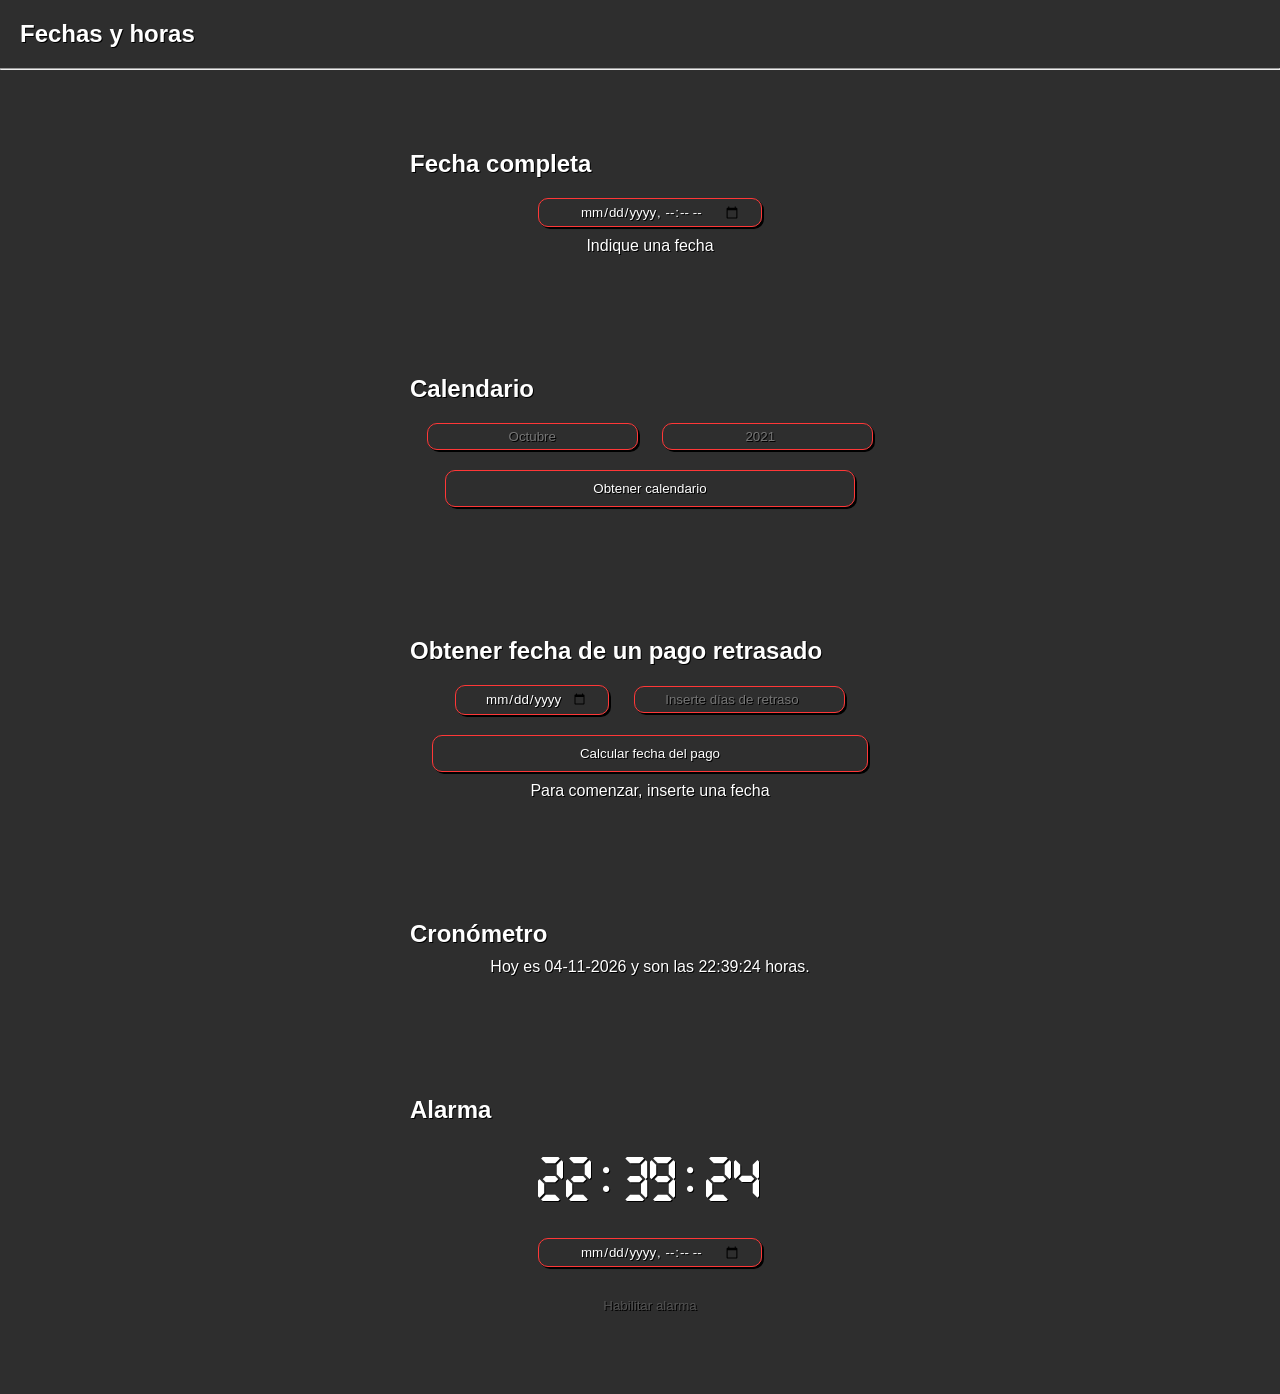
<file: Ejercicios Fechas/index.html>
<!DOCTYPE html>
<html lang="es">
<head>
    <meta charset="UTF-8">
    <meta http-equiv="X-UA-Compatible" content="IE=edge">
    <meta name="viewport" content="width=device-width, initial-scale=1.0">
    <title>Ejercicios fechas</title>
    <link rel="stylesheet" href="CSS/styles.css">
</head>
<body>
    <h1>Fechas y horas</h1>
    <hr>
    <div id="container">
        <div id="box-1">
            <h1>Fecha completa</h1>
            <input id="campoDataTime" type="datetime-local">
            <p id="fechaResultado">Indique una fecha</p>
        </div>
        <div id="box-2">
            <h1>Calendario</h1>
            <div class="inputs">
                <input id="month" type="text" placeholder="Octubre">
                <input id="year" type="number" placeholder="2021">
            </div>
            <input id="botonCalendario" type="button" value="Obtener calendario">
        </div>
        <div id="box-3">
            <h1>Obtener fecha de un pago retrasado</h1>
            <div class="inputs">
                <input id="fecha" type="date">
                <input id="diasDeRetraso" type="number" placeholder="Inserte días de retraso">
            </div>
            <input id="pagoRetrasado" type="button" value="Calcular fecha del pago">
            <p id="pagoRetrasadoResultado">Para comenzar, inserte una fecha</p>
        </div>
        <div id="box-4">
            <h1>Cronómetro</h1>
            <p id="cronometro">Cargando...</p>
        </div>
        <div id="box-5">
            <h1>Alarma</h1>
            <p id="horaActual">Cargando...</p>
            <input id="horaAlarma" type="datetime-local">
            <input id="alarmaSwitch" type="button" value="Habilitar alarma" disabled>
        </div>
    </div>
    <script src="JS/app.js"></script>
</body>
</html>
</file>
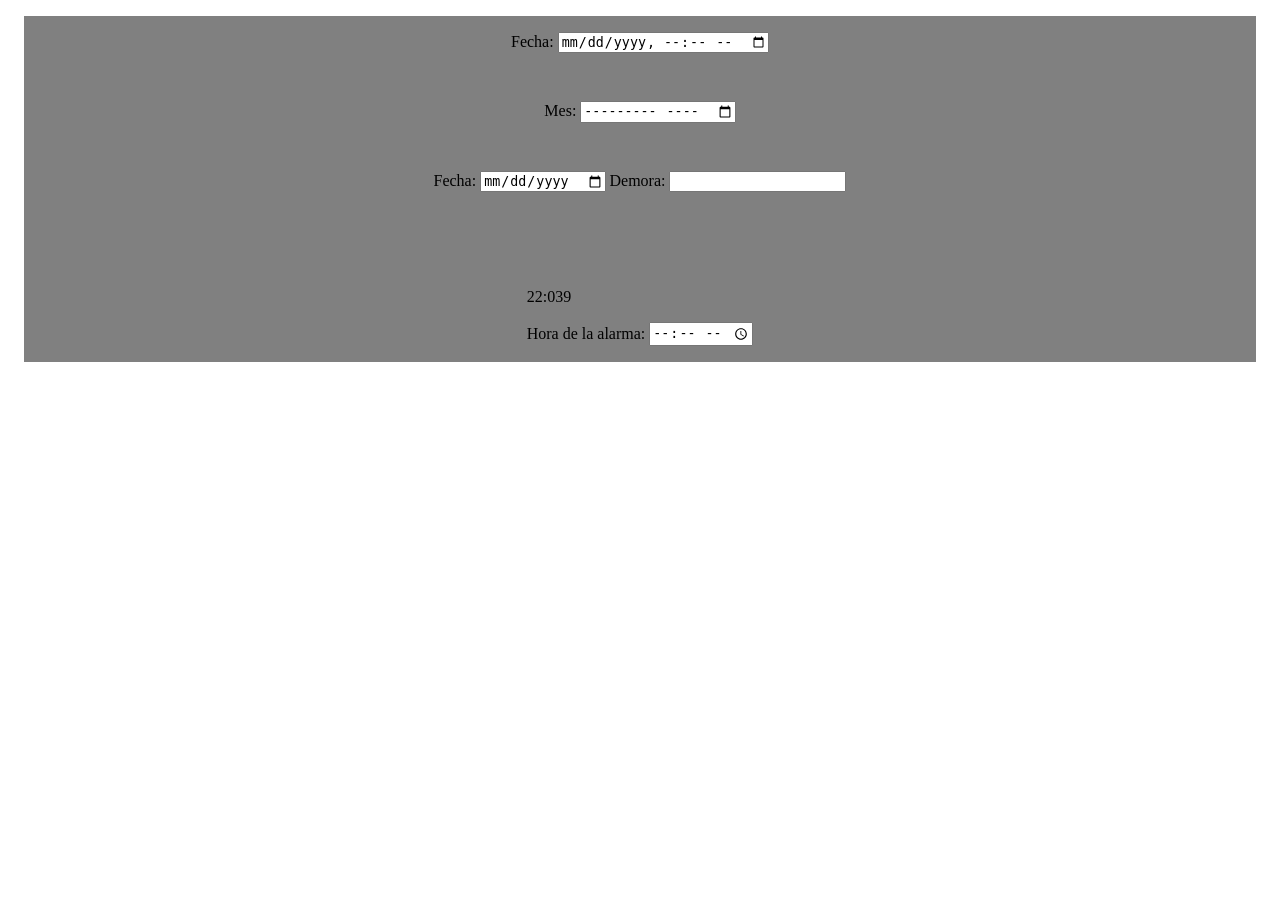
<file: fechas/index.html>
<!DOCTYPE html>
<html lang="en">

<head>
    <meta charset="UTF-8">
    <meta http-equiv="X-UA-Compatible" content="IE=edge">
    <meta name="viewport" content="width=device-width, initial-scale=1.0">
    <link rel="stylesheet" href="style.css">
    <title>Fechas y timers</title>
</head>

<body>
    <div id="container">
        <div id="ejercicio1">
            <label for="fecha1">Fecha: </label>
            <input type="datetime-local" name="fecha1" id="fecha1">
            <br>
            <p id="muestraFecha1"></p>
        </div>
        <div id="ejercicio2">
            <label for="mes2">Mes: </label>
            <input type="month" name="mes2" id="mes2">
            <div id="calendario">

            </div>
        </div>
        <div id="ejercicio3">
            <label for="fecha3">Fecha: </label>
            <input type="date" name="fecha3" id="fecha3">
            <label for="demora">Demora: </label>
            <input type="number" name="demora" id="demora">
            <p id="fechaPago"></p>
        </div>
        <div id="ejercicio4">

        </div>
        <div id="ejercicio5">
            <p id="hora"></p>
            <label for="time">Hora de la alarma: </label>
            <input type="time" name="" id="">
        </div>
    </div>
    <script src="fechas.js"></script>
</body>

</html>
</file>
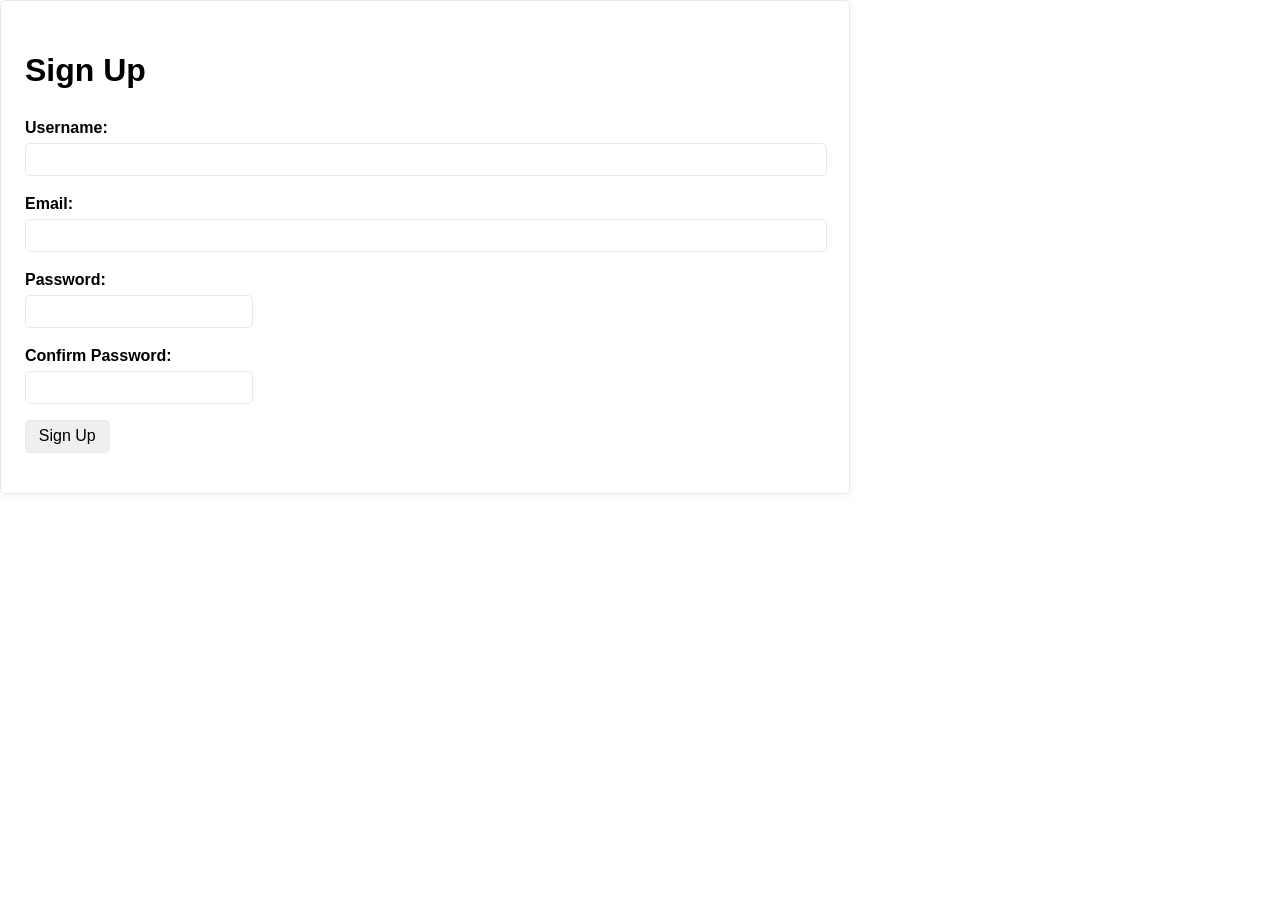
<file: formulario2/index.html>
<!DOCTYPE html>
<html lang="en">
<head>
    <meta charset="UTF-8">
    <meta http-equiv="X-UA-Compatible" content="IE=edge">
    <meta name="viewport" content="width=device-width, initial-scale=1.0">
    <title>Form validation example</title>
    <link rel="stylesheet" href="css/mvp.css">
    <link rel="stylesheet" href="css/style.css">
</head>
<body>
    <div class="container">
        <form id="signup" class="form">
            <h1>Sign Up</h1>
            <div class="form-field">
                <label for="username">Username:</label>
                <input type="text" name="username" id="username" autocomplete="off">
                <small></small>
            </div>

            <div class="form-field">
                <label for="email">Email:</label>
                <input type="text" name="email" id="email" autocomplete="off">
                <small></small>
            </div>

            <div class="form-field">
                <label for="password">Password:</label>
                <input type="password" name="password" id="password" autocomplete="off">
                <small></small>
            </div>


            <div class="form-field">
                <label for="confirm-password">Confirm Password:</label>
                <input type="password" name="confirm-password" id="confirm-password" autocomplete="off">
                <small></small>
            </div>

            <div class="form-field">
                <input type="submit" value="Sign Up">
            </div>
        </form>
    </div>

    <script src="js/app.js"></script>
</body>
</html>
</file>
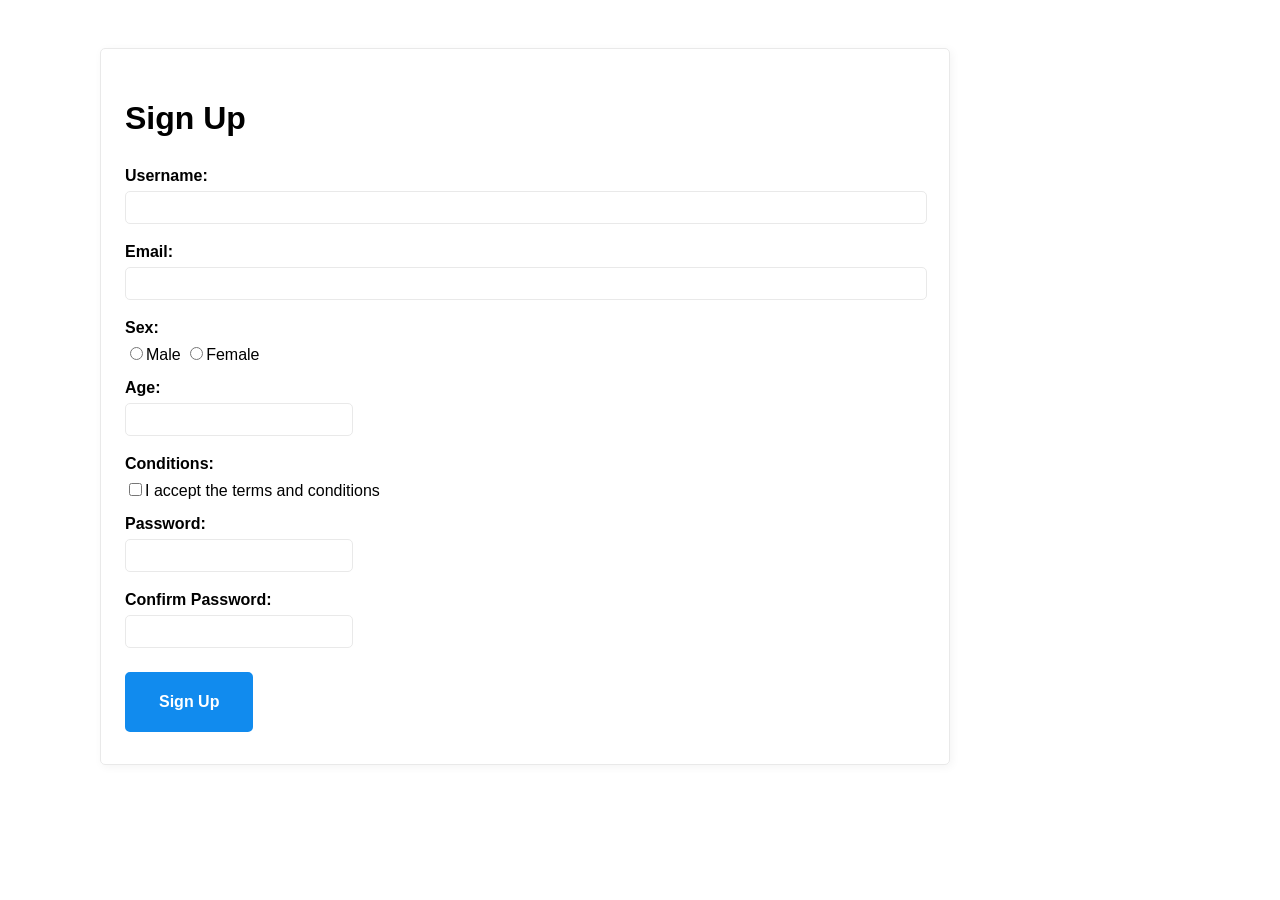
<file: formularioJS/index.html>
<!DOCTYPE html>
<html lang="en">
<head>
    <meta charset="UTF-8">
    <meta http-equiv="X-UA-Compatible" content="IE=edge">
    <meta name="viewport" content="width=device-width, initial-scale=1.0">
    <title>Form validation example</title>
    <link rel="stylesheet" href="css/mvp.css">
    <link rel="stylesheet" href="css/style.css">
</head>
<body>
    <main>
        <form id="signup" class="form">
            <h1>Sign Up</h1>
            <div class="form-field">
                <label for="username">Username:</label>
                <input type="text" name="username" id="username" autocomplete="off">
                <small></small>
            </div>

            <div class="form-field">
                <label for="email">Email:</label>
                <input type="text" name="email" id="email" autocomplete="off">
                <small></small>
            </div>

            <div class="form-field">
                <label for="sex">Sex:</label>
                <input type="radio" name="sex" id="sex">Male</input>
                <input type="radio" name="sex" id="sex">Female</input>
                <small></small>
            </div>

            <div class="form-field">
                <label for="age">Age:</label>
                <input type="number" name="age" id="age">
                <small></small>
            </div>

            <div class="form-field">
                <label for="conditions">Conditions:</label>
                <input type="checkbox" name="conditions" id="conditions" value="accept">I accept the terms and
                conditions</input>
                <small></small>
            </div>
            

            <div class="form-field">
                <label for="password">Password:</label>
                <input type="password" name="password" id="password" autocomplete="off">
                <small></small>
            </div>


            <div class="form-field">
                <label for="confirm-password">Confirm Password:</label>
                <input type="password" name="confirm-password" id="confirm-password" autocomplete="off">
                <small></small>
            </div>

            <div class="form-field">
                <button type="submit" value="Sign Up">Sign Up</button>
            </div>
        </form>
    </main>

    <script src="js/app.js"></script>
</body>
</html>
</file>
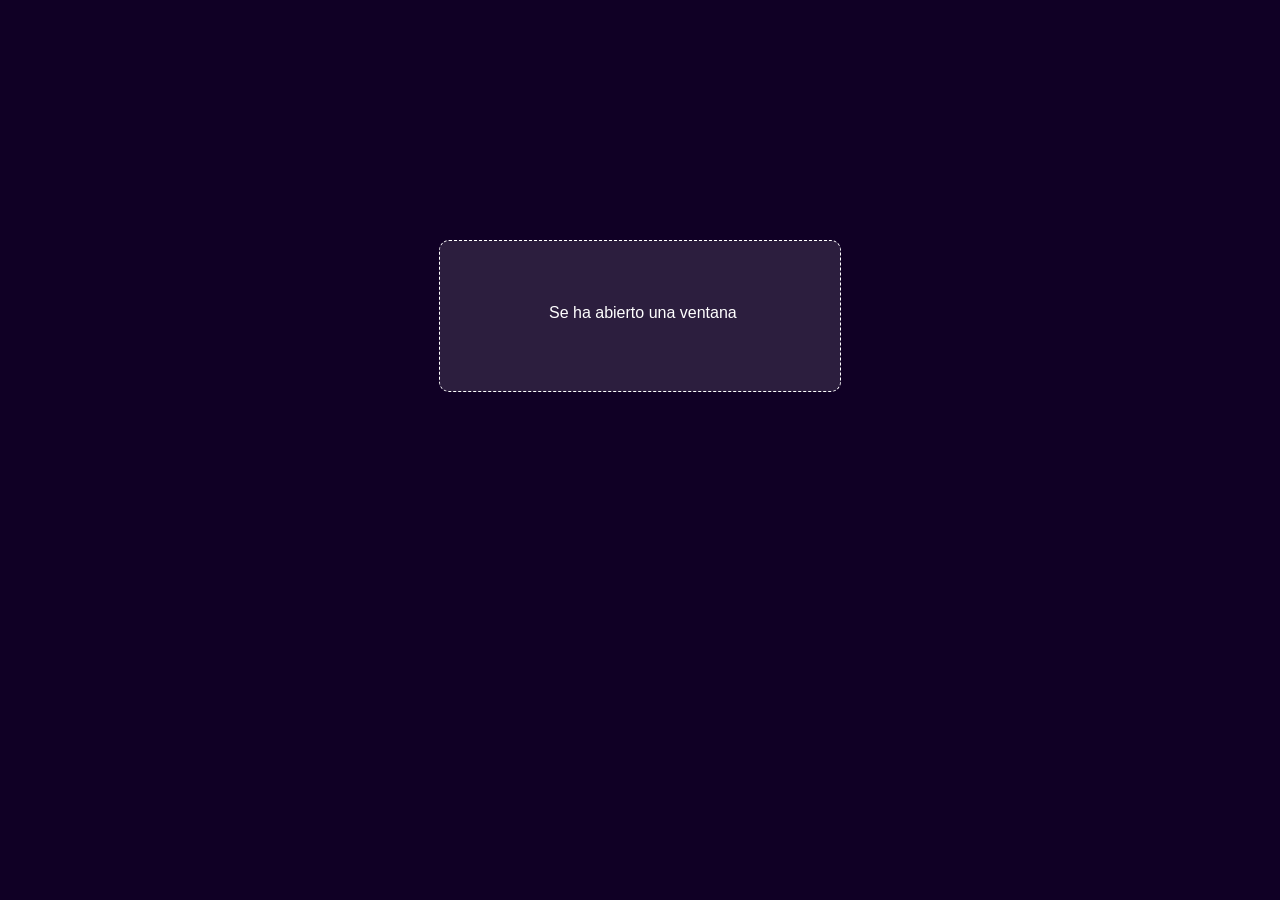
<file: Actividades Objetos Nativos/Ejercicio 1/index.html>
<!DOCTYPE html>
<html lang="es">
<head>
    <meta charset="UTF-8">
    <meta http-equiv="X-UA-Compatible" content="IE=edge">
    <meta name="viewport" content="width=device-width, initial-scale=1.0">
    <title>Ejercicio 1</title>
    <link rel="stylesheet" href="CSS/styles.css">
</head>
<body>
    <div id="openWindow">
        <p>Se ha abierto una ventana</p>
    </div>
    <script src="JS/app.js"></script>
</body>
</html>
</file>
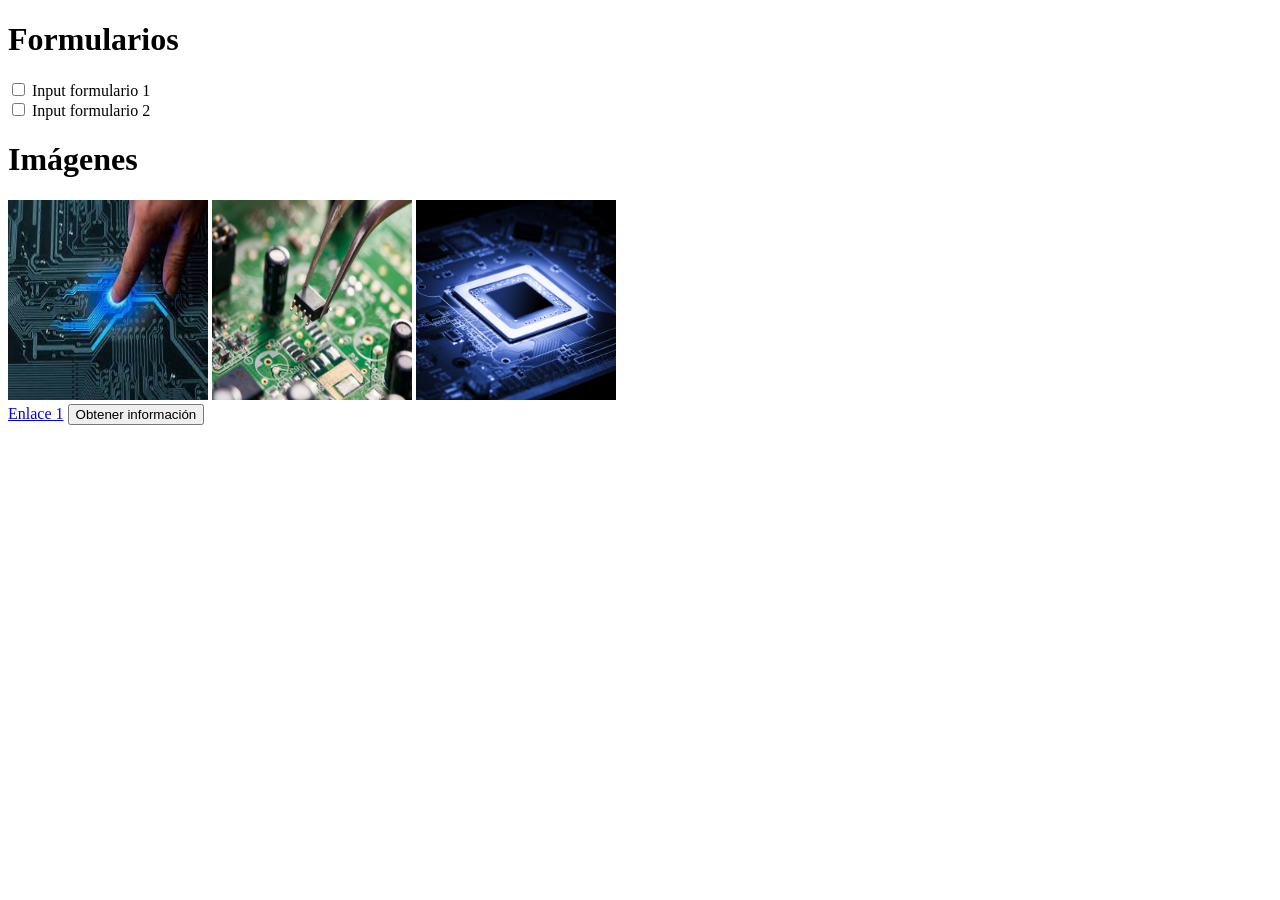
<file: Actividades Objetos Nativos/Ejercicio 2/index.html>
<!DOCTYPE html>
<html lang="es">
<head>
    <meta charset="UTF-8">
    <meta http-equiv="X-UA-Compatible" content="IE=edge">
    <meta name="viewport" content="width=device-width, initial-scale=1.0">
    <title>Ejercicio 2</title>
    <link rel="stylesheet" href="CSS/styles.css">
</head>
<body>
    <h1 id="imagenes">Formularios</h1>
    <form>
        <input name="input2" type="checkbox"> Input formulario 1
    </form>
    <form>
        <input name="input1" type="checkbox"> Input formulario 2
    </form>

    <h1 id="imagenes">Imágenes</h1>
    
    <img src="img/imagen1.jfif">
    <img src="img/imagen2.jpg">
    <img src="img/imagen3.jpg">

    <br>
    <a href="www.google.es">Enlace 1</a>
    <input type="button" value="Obtener información">

    <script src="JS/app.js"></script>
</body>
</html>
</file>
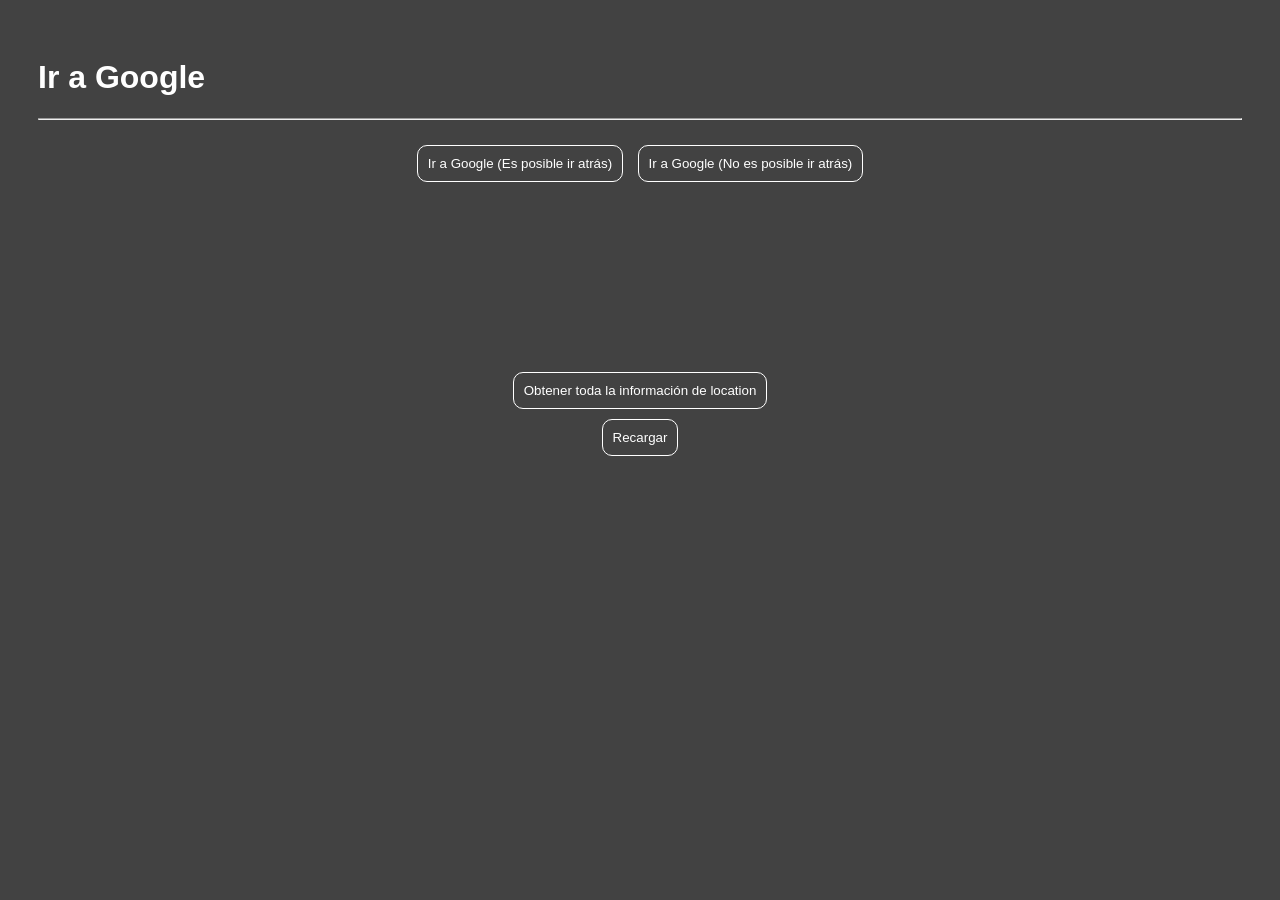
<file: Actividades Objetos Nativos/Ejercicio 3/index.html>
<!DOCTYPE html>
<html lang="es">
<head>
    <meta charset="UTF-8">
    <meta http-equiv="X-UA-Compatible" content="IE=edge">
    <meta name="viewport" content="width=device-width, initial-scale=1.0">
    <title>Ejercicio 3</title>
    <link rel="stylesheet" href="CSS/styles.css">
</head>
<body>
    <div id="box-2">
        <h1>Ir a Google</h1>
        <hr>
        <div id="google-box">
            <input type="button" value="Ir a Google (Es posible ir atrás)">
            <input type="button" value="Ir a Google (No es posible ir atrás)">    
        </div>
    </div>
    <div id="box-1">
        <input type="button" value="Obtener toda la información de location">
        <input type="button" value="Recargar">
    </div>


    <script src="JS/app.js"></script>
</body>
</html>
</file>
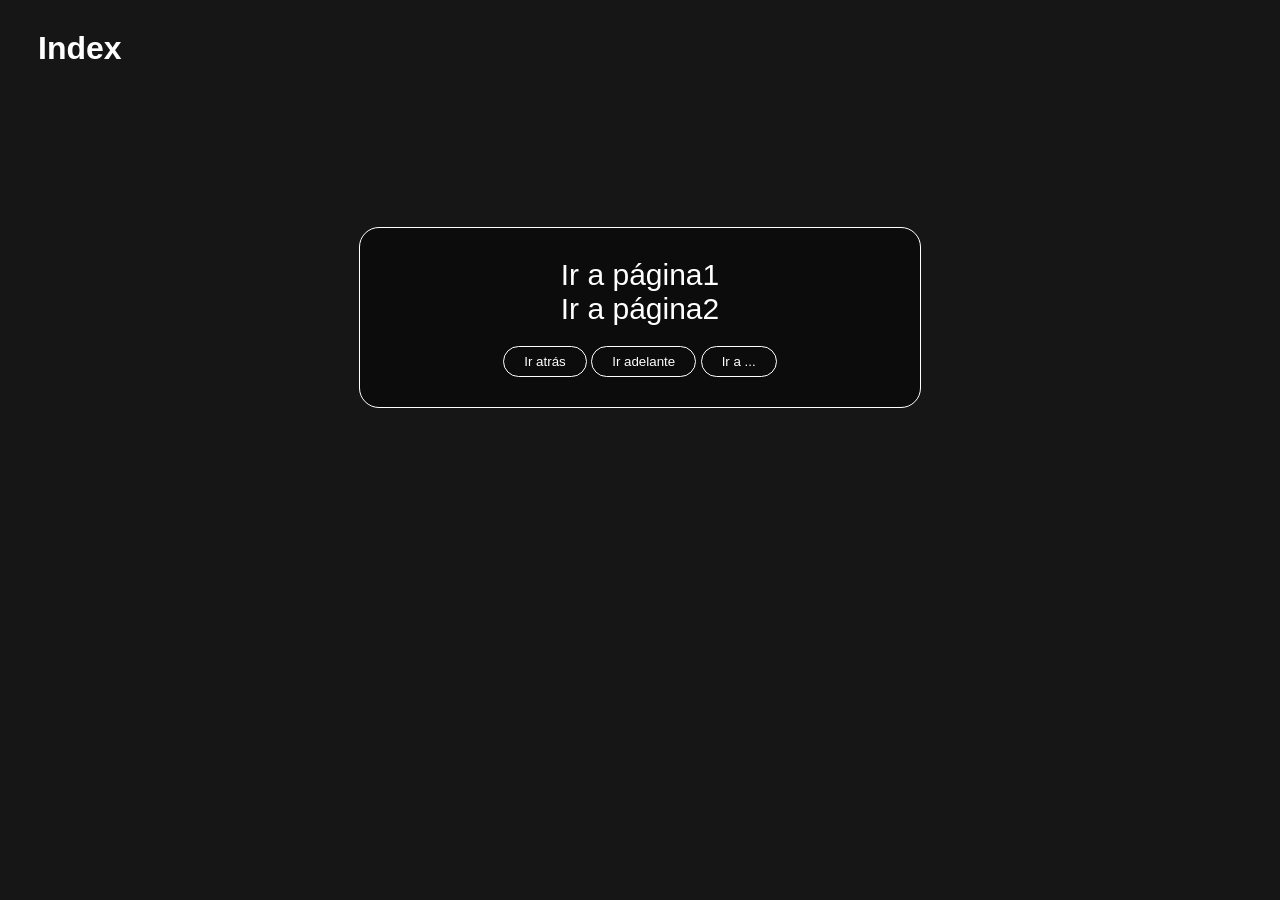
<file: Actividades Objetos Nativos/Ejercicio 6/index.html>
<!DOCTYPE html>
<html lang="es">
<head>
    <meta charset="UTF-8">
    <meta http-equiv="X-UA-Compatible" content="IE=edge">
    <meta name="viewport" content="width=device-width, initial-scale=1.0">
    <title>Ejercicio 6</title>
    <link rel="stylesheet" href="CSS/styles.css">
</head>
<body>
    <h1>Index</h1>
    <div id="container">
        <a href="HTML/pagina1.html">Ir a página1</a>
        <br>
        <a href="HTML/pagina2.html">Ir a página2</a>
        <br>
    
        <input type="button" value="Ir atrás">
        <input type="button" value="Ir adelante">
        <input type="button" value="Ir a ...">
    
    </div>
    <script src="JS/app.js"></script>
</body>
</html>
</file>
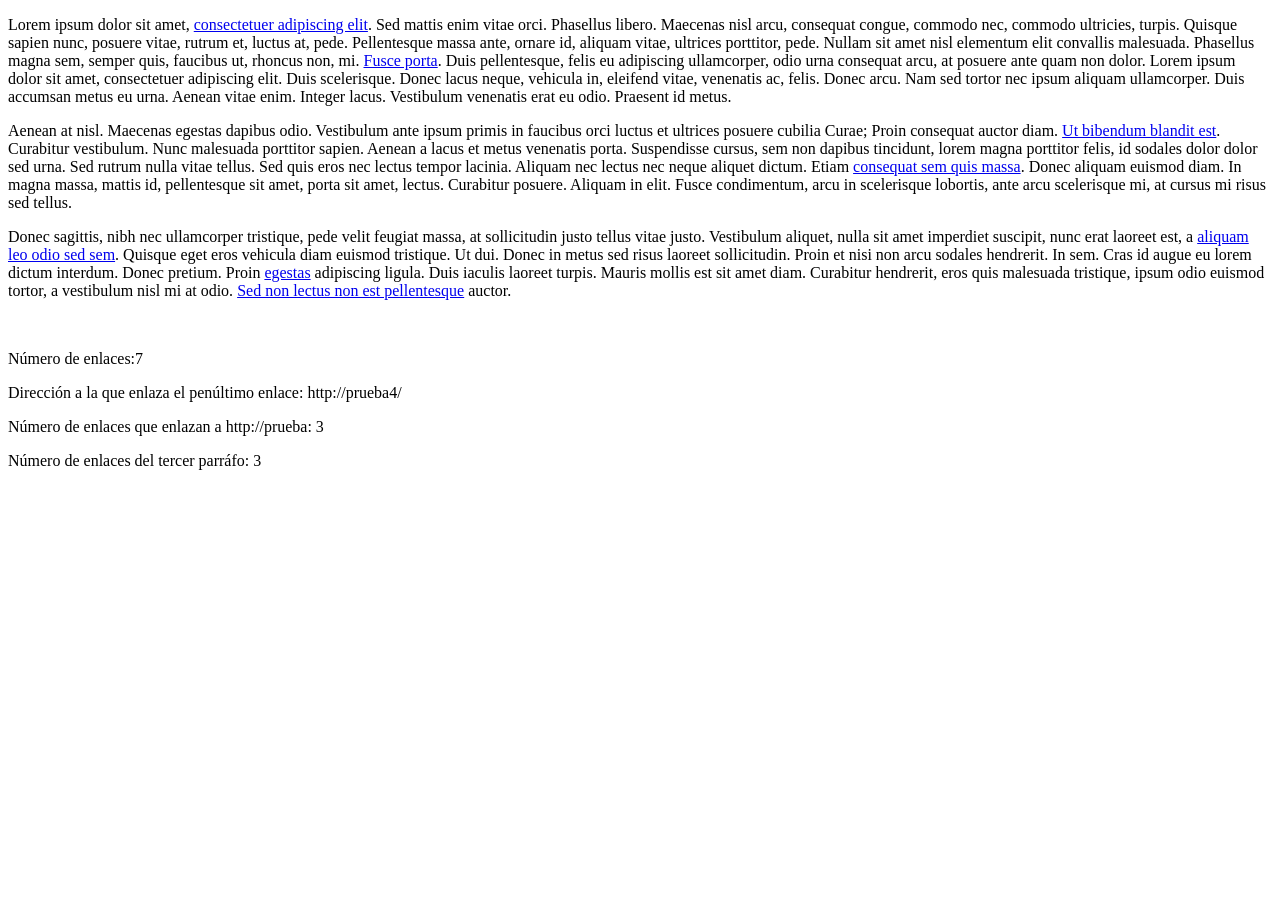
<file: ejerciciosSelectoresDOM/Ejercicio1.html>
<!DOCTYPE html
    PUBLIC "-//W3C//DTD XHTML 1.0 Transitional//EN" "http://www.w3.org/TR/xhtml1/DTD/xhtml1-transitional.dtd">
<html xmlns="http://www.w3.org/1999/xhtml">

<head>
    <meta http-equiv="Content-Type" content="text/html; charset=UTF-8" />
    <title>Ejercicio 11 - DOM básico</title>


</head>

<body>
    <p>Lorem ipsum dolor sit amet, <a
            href="http://prueba/">consectetuer adipiscing elit</a>. Sed mattis enim vitae orci. Phasellus libero.
        Maecenas nisl arcu, consequat congue, commodo nec, commodo ultricies, turpis. Quisque sapien nunc, posuere
        vitae, rutrum et, luctus at, pede. Pellentesque massa ante, ornare id, aliquam vitae, ultrices porttitor, pede.
        Nullam sit amet nisl elementum elit convallis malesuada. Phasellus magna sem, semper quis, faucibus ut, rhoncus
        non, mi. <a
            href="http://prueba2/">Fusce porta</a>. Duis pellentesque, felis eu adipiscing ullamcorper, odio urna
        consequat arcu, at posuere ante quam non dolor. Lorem ipsum dolor sit amet, consectetuer adipiscing elit. Duis
        scelerisque. Donec lacus neque, vehicula in, eleifend vitae, venenatis ac, felis. Donec arcu. Nam sed tortor nec
        ipsum aliquam ullamcorper. Duis accumsan metus eu urna. Aenean vitae enim. Integer lacus. Vestibulum venenatis
        erat eu odio. Praesent id metus.</p>

    <p>Aenean at nisl. Maecenas egestas dapibus odio. Vestibulum ante ipsum primis in faucibus orci luctus et ultrices
        posuere cubilia Curae; Proin consequat auctor diam. <a
            href="http://prueba/">Ut bibendum blandit est</a>. Curabitur vestibulum. Nunc malesuada porttitor sapien.
        Aenean a lacus et metus venenatis porta. Suspendisse cursus, sem non dapibus tincidunt, lorem magna porttitor
        felis, id sodales dolor dolor sed urna. Sed rutrum nulla vitae tellus. Sed quis eros nec lectus tempor lacinia.
        Aliquam nec lectus nec neque aliquet dictum. Etiam <a
            href="http://prueba3/">consequat sem quis massa</a>. Donec aliquam euismod diam. In magna massa, mattis
        id, pellentesque sit amet, porta sit amet, lectus. Curabitur posuere. Aliquam in elit. Fusce condimentum, arcu
        in scelerisque lobortis, ante arcu scelerisque mi, at cursus mi risus sed tellus.</p>

    <p>Donec sagittis, nibh nec ullamcorper tristique, pede velit feugiat massa, at sollicitudin justo tellus vitae
        justo. Vestibulum aliquet, nulla sit amet imperdiet suscipit, nunc erat laoreet est, a <a
            href="http://prueba">aliquam leo odio sed sem</a>. Quisque eget eros vehicula diam euismod tristique. Ut
        dui. Donec in metus sed risus laoreet sollicitudin. Proin et nisi non arcu sodales hendrerit. In sem. Cras id
        augue eu lorem dictum interdum. Donec pretium. Proin <a
            href="http://prueba4/">egestas</a> adipiscing ligula. Duis iaculis laoreet turpis. Mauris mollis est sit
        amet diam. Curabitur hendrerit, eros quis malesuada tristique, ipsum odio euismod tortor, a vestibulum nisl mi
        at odio. <a
            href="http://prueba5/">Sed non lectus non est pellentesque</a> auctor.</p>
            
    <script src="Ejercicio1.js"></script>
</body>

</html>
</file>
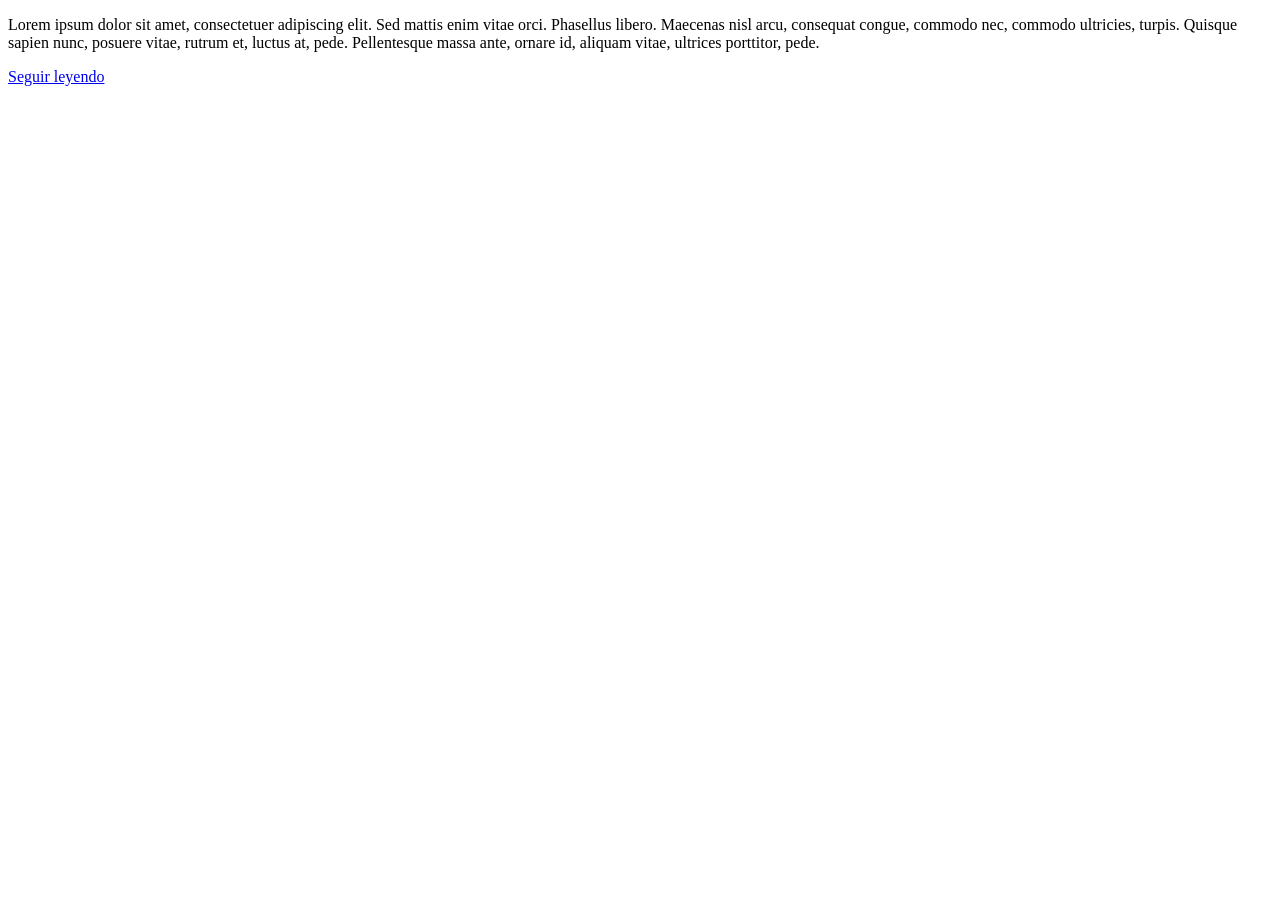
<file: ejerciciosSelectoresDOM/Ejercicio2.html>
<!DOCTYPE html PUBLIC "-//W3C//DTD XHTML 1.0 Transitional//EN" "http://www.w3.org/TR/xhtml1/DTD/xhtml1-transitional.dtd">
<html xmlns="http://www.w3.org/1999/xhtml">
<head>
<meta http-equiv="Content-Type" content="text/html; charset=UTF-8" />
<title>Ejercicio 12 - DOM b�sico y atributos XHTML</title>

<style type="text/css">
.oculto { display: none; }
.visible { display: inline; }
</style>


</head>

<body>

<p id="texto">Lorem ipsum dolor sit amet, consectetuer adipiscing elit. Sed mattis enim vitae orci. Phasellus libero. Maecenas nisl arcu, consequat congue, commodo nec, commodo ultricies, turpis. Quisque sapien nunc, posuere vitae, rutrum et, luctus at, pede. Pellentesque massa ante, ornare id, aliquam vitae, ultrices porttitor, pede. <span id="adicional" class="oculto">Nullam sit amet nisl elementum elit convallis malesuada. Phasellus magna sem, semper quis, faucibus ut, rhoncus non, mi. Duis pellentesque, felis eu adipiscing ullamcorper, odio urna consequat arcu, at posuere ante quam non dolor. Lorem ipsum dolor sit amet, consectetuer adipiscing elit. Duis scelerisque. Donec lacus neque, vehicula in, eleifend vitae, venenatis ac, felis. Donec arcu. Nam sed tortor nec ipsum aliquam ullamcorper. Duis accumsan metus eu urna. Aenean vitae enim. Integer lacus. Vestibulum venenatis erat eu odio. Praesent id metus.</span></p>
<a id="enlace" href="#" >Seguir leyendo</a>
<script>Ejercicio2.js</script>
</body>
</html>
</file>
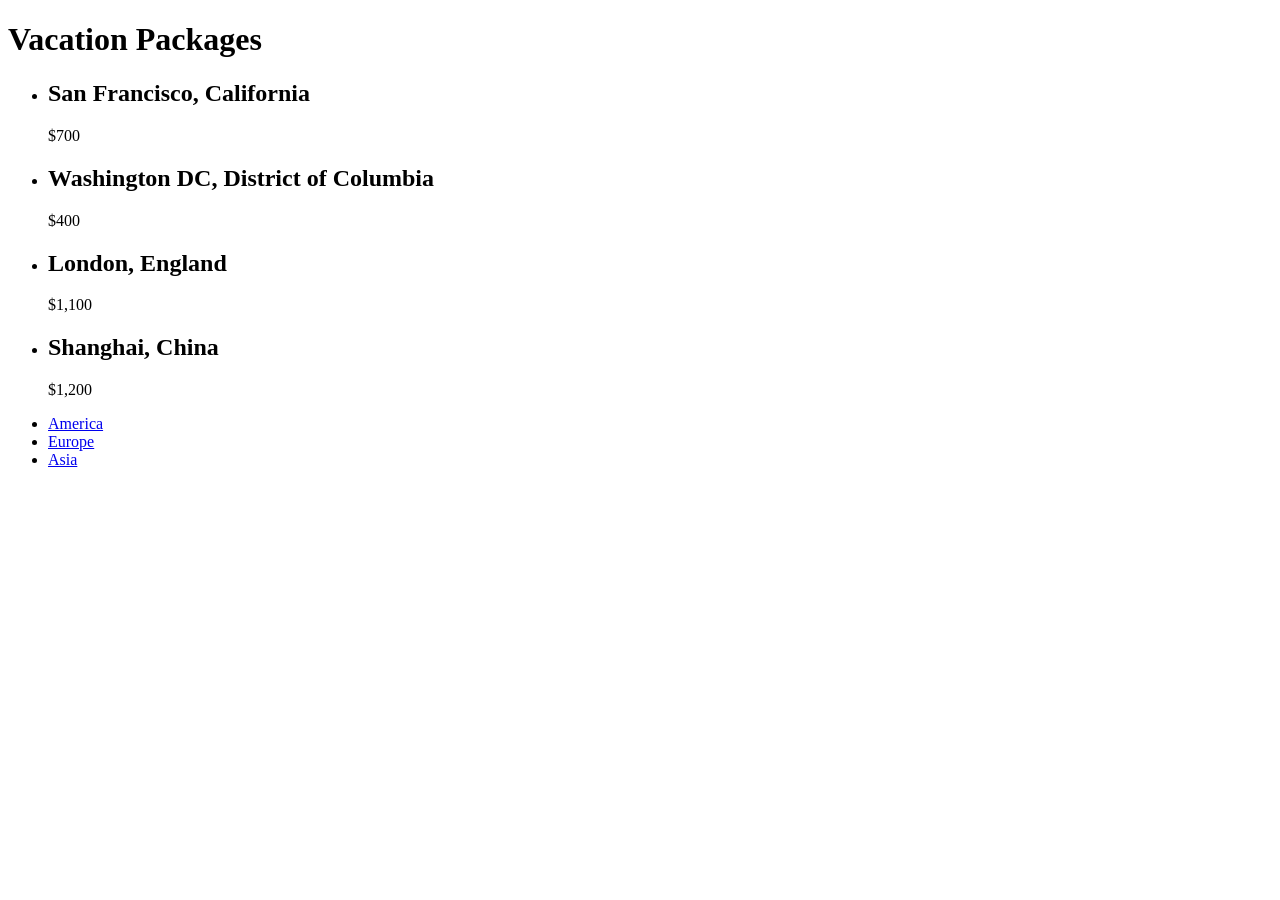
<file: ejerciciosSelectoresDOM/Ejercicio4.html>
<!DOCTYPE html>
<html lang="en">
<head>
    <meta charset="UTF-8">
    <meta http-equiv="X-UA-Compatible" content="IE=edge">
    <meta name="viewport" content="width=device-width, initial-scale=1.0">
    <title>Document</title>
</head>
<body>
    <div id="vacations-wrapper">
        <h1>Vacation Packages</h1>
        <ul id="vacations">
            <li class="vacation america">
                <h2>San Francisco, California</h2>
                <span class="details">$700</span>
            </li>

            <li class="vacation america">
                <h2>Washington DC, District of Columbia</h2>
                <span class="details">$400</span>
            </li>

            <li class="vacation europe">
                <h2>London, England</h2>
                <span class="details">$1,100</span>
            </li>

            <li class="vacation asia">
                <h2>Shanghai, China</h2>
                <span class="details">$1,200</span>
            </li>
        </ul>

        <ul class="sorting">
            <li><a href="#">America</a></li>
            <li><a href="#">Europe</a></li>
            <li><a href="#">Asia</a></li>
        </ul>
    </div>
</body>
</html>
</file>
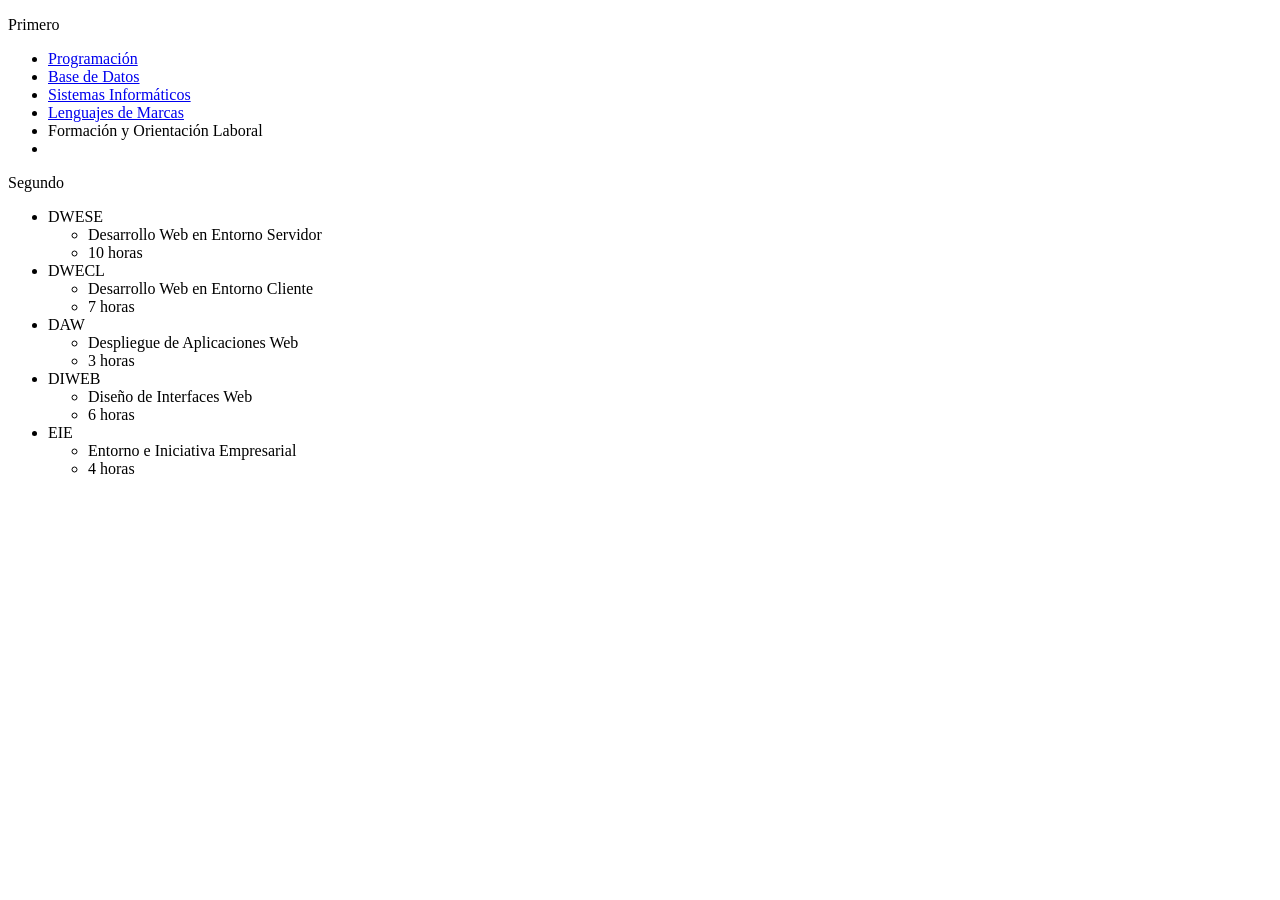
<file: ejerciciosSelectoresDOM/Ejercicio5.html>
<!DOCTYPE html>
<html lang="en">
<head>
    <meta charset="UTF-8">
    <meta http-equiv="X-UA-Compatible" content="IE=edge">
    <meta name="viewport" content="width=device-width, initial-scale=1.0">
    <title>C.F.G.S. Desarrollo de Aplicaciones Web</title>
</head>
<body>
    <p>Primero</p>
    <ul>
        <li><a href="#">Programación</a></li>
        <li><a href="modBD.html">Base de Datos</a></li>
        <li><a href="SImod.html">Sistemas Informáticos</a></li>
        <li><a href="mod-LM.html">Lenguajes de Marcas</a></li>
        <li><a>Formación y Orientación Laboral</a></li>
        <li></li>
    </ul>

    <p>Segundo</p>
    <ul>
        <li>DWESE
            <ul>
                <li>Desarrollo Web en Entorno Servidor</li>
                <li>10 horas</li>
            </ul>
        </li>
        <li>DWECL
            <ul>
                <li>Desarrollo Web en Entorno Cliente</li>
                <li>7 horas</li>
            </ul>
        </li>
        <li>DAW
            <ul>
                <li>Despliegue de Aplicaciones Web</li>
                <li>3 horas</li>
            </ul>
        </li>
        <li>DIWEB
            <ul>
                <li>Diseño de Interfaces Web</li>
                <li>6 horas</li>
            </ul>
        </li>
        <li>EIE
            <ul>
                <li>Entorno e Iniciativa Empresarial</li>
                <li>4 horas</li>
            </ul>
        </li>
    </ul>
</body>
</html>
</file>
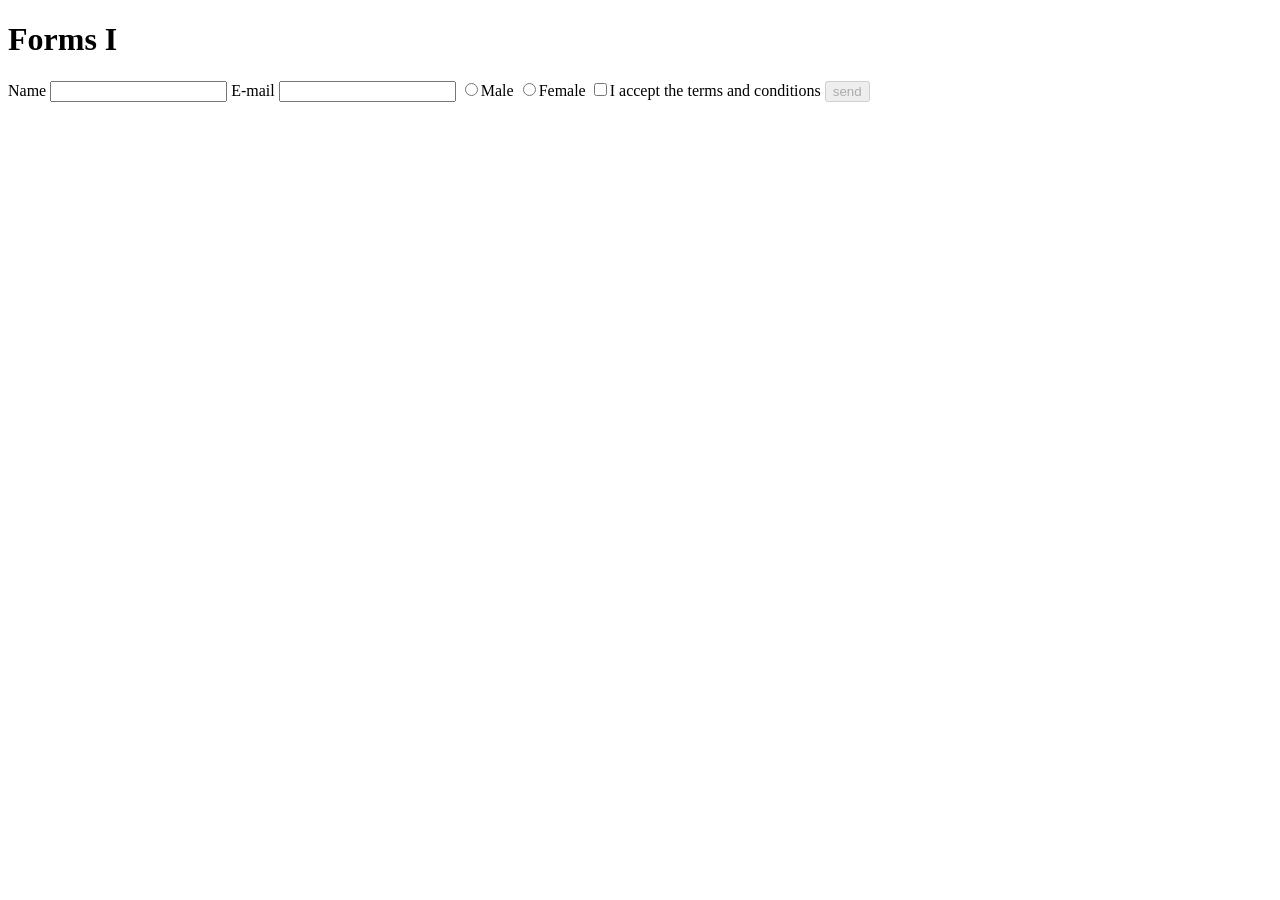
<file: formulario/formulario.html>
<!DOCTYPE html>
<html lang="en">

<head>
    <meta charset="UTF-8">
    <meta http-equiv="X-UA-Compatible" content="IE=edge">
    <meta name="viewport" content="width=device-width, initial-scale=1.0">
    <title>Document</title>
</head>

<body>
    <h1>Forms I</h1>
    <form action="http://www.iesjacaranda.es/lmsgi/resultado.php" id="form" method="post">
        <label for="name">Name</label>
        <input type="text" name="name" id="name">
        <label for="email">E-mail</label>
        <input type="text" name="email" id="email">
        <input type="radio" name="sexo" id="sexo">Male</input>
        <input type="radio" name="sexo" id="sexo">Female</input>
        <input type="checkbox" name="conditions" id="conditions" value="accept">I accept the terms and
        conditions</input>
        <input type="submit" value="send" id="submitButton" disabled>
    </form>
<script src="formulario.js"></script>
</body>

</html>
</file>
<file: Ejercicios Fechas/CSS/styles.css>
* {
    padding: 0;
    margin: 0;
    font-family: 'Segoe UI', Tahoma, Geneva, Verdana, sans-serif;
    color: white;
    text-shadow: 1px 1px black;
}

hr {
    margin-bottom: 20px;
}

input {
    background-color: transparent;
    border: 1px solid rgb(255, 55, 55);
    border-radius: 10px;
    padding: 5px 20px;
    margin: 10px;
    text-align: center;
    box-shadow: 2px 2px black;
}

input[type='button'] {
    transition: 0.5s;
    padding: 10px 147px;
}

input[type='button']:hover {
    background-color: rgb(255, 57, 57);;
}

ul {
    margin-top: 20px;
}

#container {
    width: 600px;
    display: block;
    text-align: center;
    margin-left: auto;
    margin-right: auto;
}

#container > div {
    vertical-align: middle;
    width: 500px;
    text-align: center;
    padding: 50px;
    border-radius: 10px;
    margin: 10px;
    transition: 0.5s;
}

div > h1 {
    text-align: start;
}

#container > div:hover {
    background-color: rgba(0, 0, 0, 0.164);
    border-bottom: 1px solid white;
}

h1 {
    font-size: x-large;
    padding: 10px;
}

body {
    background-color: rgb(46, 46, 46);
}

body > h1 {
    padding: 20px;
}

input:disabled:hover {
    background-color: transparent;
}

input:disabled {
    box-shadow: none;
    border-color: transparent;
    color: rgb(83, 83, 83);
}

#horaActual {
    padding: 10px;
    font-size: 4em;
    font-family: 'digital';
}

@font-face{
    font-family:'digital';
    src: url('../assets/Digital.otf');
}

li {
    list-style: none;
    text-align: left;
    padding: 10px;
    background-color: rgb(53, 53, 53);
    margin: 4px;
    border: 1px solid rgb(105, 105, 105);

}
</file>
<file: fechas/style.css>
#container{
    display: flex;
    flex-direction: column;
    align-items: center;
}
div{
    margin: 1em;
    background-color: grey;
</file>
<file: formulario2/css/mvp.css>
/* MVP.css v1.11 - https://github.com/andybrewer/mvp */

:root {
    --active-brightness: 0.85;
    --border-radius: 5px;
    --box-shadow: 2px 2px 10px;
    --color-accent: #118bee15;
    --color-bg: #fff;
    --color-bg-secondary: #e9e9e9;
    --color-link: #118bee;
    --color-secondary: #920de9;
    --color-secondary-accent: #920de90b;
    --color-shadow: #f4f4f4;
    --color-table: #118bee;
    --color-text: #000;
    --color-text-secondary: #999;
    --font-family: -apple-system, BlinkMacSystemFont, "Segoe UI", Roboto, Oxygen-Sans, Ubuntu, Cantarell, "Helvetica Neue", sans-serif;
    --hover-brightness: 1.2;
    --justify-important: center;
    --justify-normal: left;
    --line-height: 1.5;
    --width-card: 285px;
    --width-card-medium: 460px;
    --width-card-wide: 800px;
    --width-content: 1080px;
}

@media (prefers-color-scheme: dark) {
    :root[color-mode="user"] {
        --color-accent: #0097fc4f;
        --color-bg: #333;
        --color-bg-secondary: #555;
        --color-link: #0097fc;
        --color-secondary: #e20de9;
        --color-secondary-accent: #e20de94f;
        --color-shadow: #bbbbbb20;
        --color-table: #0097fc;
        --color-text: #f7f7f7;
        --color-text-secondary: #aaa;
    }
}

/* Layout */
article aside {
    background: var(--color-secondary-accent);
    border-left: 4px solid var(--color-secondary);
    padding: 0.01rem 0.8rem;
}

body {
    background: var(--color-bg);
    color: var(--color-text);
    font-family: var(--font-family);
    line-height: var(--line-height);
    margin: 0;
    overflow-x: hidden;
    padding: 0;
}

footer,
header,
main {
    margin: 0 auto;
    max-width: var(--width-content);
    padding: 3rem 1rem;
}

hr {
    background-color: var(--color-bg-secondary);
    border: none;
    height: 1px;
    margin: 4rem 0;
    width: 100%;
}

section {
    display: flex;
    flex-wrap: wrap;
    justify-content: var(--justify-important);
}

section img,
article img {
    max-width: 100%;
}

section pre {
    overflow: auto;
}

section aside {
    border: 1px solid var(--color-bg-secondary);
    border-radius: var(--border-radius);
    box-shadow: var(--box-shadow) var(--color-shadow);
    margin: 1rem;
    padding: 1.25rem;
    width: var(--width-card);
}

section aside:hover {
    box-shadow: var(--box-shadow) var(--color-bg-secondary);
}

[hidden] {
    display: none;
}

/* Headers */
article header,
div header,
main header {
    padding-top: 0;
}

header {
    text-align: var(--justify-important);
}

header a b,
header a em,
header a i,
header a strong {
    margin-left: 0.5rem;
    margin-right: 0.5rem;
}

header nav img {
    margin: 1rem 0;
}

section header {
    padding-top: 0;
    width: 100%;
}

/* Nav */
nav {
    align-items: center;
    display: flex;
    font-weight: bold;
    justify-content: space-between;
    margin-bottom: 7rem;
}

nav ul {
    list-style: none;
    padding: 0;
}

nav ul li {
    display: inline-block;
    margin: 0 0.5rem;
    position: relative;
    text-align: left;
}

/* Nav Dropdown */
nav ul li:hover ul {
    display: block;
}

nav ul li ul {
    background: var(--color-bg);
    border: 1px solid var(--color-bg-secondary);
    border-radius: var(--border-radius);
    box-shadow: var(--box-shadow) var(--color-shadow);
    display: none;
    height: auto;
    left: -2px;
    padding: .5rem 1rem;
    position: absolute;
    top: 1.7rem;
    white-space: nowrap;
    width: auto;
    z-index: 1;
}

nav ul li ul::before {
    /* fill gap above to make mousing over them easier */
    content: "";
    position: absolute;
    left: 0;
    right: 0;
    top: -0.5rem;
    height: 0.5rem;
}

nav ul li ul li,
nav ul li ul li a {
    display: block;
}

/* Typography */
code,
samp {
    background-color: var(--color-accent);
    border-radius: var(--border-radius);
    color: var(--color-text);
    display: inline-block;
    margin: 0 0.1rem;
    padding: 0 0.5rem;
}

details {
    margin: 1.3rem 0;
}

details summary {
    font-weight: bold;
    cursor: pointer;
}

h1,
h2,
h3,
h4,
h5,
h6 {
    line-height: var(--line-height);
}

mark {
    padding: 0.1rem;
}

ol li,
ul li {
    padding: 0.2rem 0;
}

p {
    margin: 0.75rem 0;
    padding: 0;
    width: 100%;
}

pre {
    margin: 1rem 0;
    max-width: var(--width-card-wide);
    padding: 1rem 0;
}

pre code,
pre samp {
    display: block;
    max-width: var(--width-card-wide);
    padding: 0.5rem 2rem;
    white-space: pre-wrap;
}

small {
    color: var(--color-text-secondary);
}

sup {
    background-color: var(--color-secondary);
    border-radius: var(--border-radius);
    color: var(--color-bg);
    font-size: xx-small;
    font-weight: bold;
    margin: 0.2rem;
    padding: 0.2rem 0.3rem;
    position: relative;
    top: -2px;
}

/* Links */
a {
    color: var(--color-link);
    display: inline-block;
    font-weight: bold;
    text-decoration: none;
}

a:active {
    filter: brightness(var(--active-brightness));
    text-decoration: underline;
}

a:hover {
    filter: brightness(var(--hover-brightness));
    text-decoration: underline;
}

a b,
a em,
a i,
a strong,
button {
    border-radius: var(--border-radius);
    display: inline-block;
    font-size: medium;
    font-weight: bold;
    line-height: var(--line-height);
    margin: 0.5rem 0;
    padding: 1rem 2rem;
}

button {
    font-family: var(--font-family);
}

button:active {
    filter: brightness(var(--active-brightness));
}

button:hover {
    cursor: pointer;
    filter: brightness(var(--hover-brightness));
}

a b,
a strong,
button {
    background-color: var(--color-link);
    border: 2px solid var(--color-link);
    color: var(--color-bg);
}

a em,
a i {
    border: 2px solid var(--color-link);
    border-radius: var(--border-radius);
    color: var(--color-link);
    display: inline-block;
    padding: 1rem 2rem;
}

article aside a {
    color: var(--color-secondary);
}

/* Images */
figure {
    margin: 0;
    padding: 0;
}

figure img {
    max-width: 100%;
}

figure figcaption {
    color: var(--color-text-secondary);
}

/* Forms */
button:disabled,
input:disabled {
    background: var(--color-bg-secondary);
    border-color: var(--color-bg-secondary);
    color: var(--color-text-secondary);
    cursor: not-allowed;
}

button[disabled]:hover {
    filter: none;
}

form {
    border: 1px solid var(--color-bg-secondary);
    border-radius: var(--border-radius);
    box-shadow: var(--box-shadow) var(--color-shadow);
    display: block;
    max-width: var(--width-card-wide);
    min-width: var(--width-card);
    padding: 1.5rem;
    text-align: var(--justify-normal);
}

form header {
    margin: 1.5rem 0;
    padding: 1.5rem 0;
}

input,
label,
select,
textarea {
    display: block;
    font-size: inherit;
    max-width: var(--width-card-wide);
}

input[type="checkbox"],
input[type="radio"] {
    display: inline-block;
}

input[type="checkbox"]+label,
input[type="radio"]+label {
    display: inline-block;
    font-weight: normal;
    position: relative;
    top: 1px;
}

input[type="range"] {
    padding: 0.4rem 0;
}

input,
select,
textarea {
    border: 1px solid var(--color-bg-secondary);
    border-radius: var(--border-radius);
    margin-bottom: 1rem;
    padding: 0.4rem 0.8rem;
}

input[type="text"],
textarea {
    width: calc(100% - 1.6rem);
}

input[readonly],
textarea[readonly] {
    background-color: var(--color-bg-secondary);
}

label {
    font-weight: bold;
    margin-bottom: 0.2rem;
}

/* Popups */
dialog {
    border: 1px solid var(--color-bg-secondary);
    border-radius: var(--border-radius);
    box-shadow: var(--box-shadow) var(--color-shadow);
    position: fixed;
    top: 50%;
    left: 50%;
    transform: translate(-50%, -50%);
    width: 50%;
    z-index: 999;
}

/* Tables */
table {
    border: 1px solid var(--color-bg-secondary);
    border-radius: var(--border-radius);
    border-spacing: 0;
    display: inline-block;
    max-width: 100%;
    overflow-x: auto;
    padding: 0;
    white-space: nowrap;
}

table td,
table th,
table tr {
    padding: 0.4rem 0.8rem;
    text-align: var(--justify-important);
}

table thead {
    background-color: var(--color-table);
    border-collapse: collapse;
    border-radius: var(--border-radius);
    color: var(--color-bg);
    margin: 0;
    padding: 0;
}

table thead th:first-child {
    border-top-left-radius: var(--border-radius);
}

table thead th:last-child {
    border-top-right-radius: var(--border-radius);
}

table thead th:first-child,
table tr td:first-child {
    text-align: var(--justify-normal);
}

table tr:nth-child(even) {
    background-color: var(--color-accent);
}

/* Quotes */
blockquote {
    display: block;
    font-size: x-large;
    line-height: var(--line-height);
    margin: 1rem auto;
    max-width: var(--width-card-medium);
    padding: 1.5rem 1rem;
    text-align: var(--justify-important);
}

blockquote footer {
    color: var(--color-text-secondary);
    display: block;
    font-size: small;
    line-height: var(--line-height);
    padding: 1.5rem 0;
}
</file>
<file: formulario2/css/style.css>
:root {
    --error-color: #dc3545;
    --success-color: #28a745;
    --warning-color: #ffc107;
}

.form-field.error input {
    border-color: var(--error-color);
}

.form-field.success input {
    border-color: var(--success-color);
}


.form-field small {
    color: var(--error-color);
}
</file>
<file: formularioJS/css/mvp.css>
/* MVP.css v1.11 - https://github.com/andybrewer/mvp */

:root {
    --active-brightness: 0.85;
    --border-radius: 5px;
    --box-shadow: 2px 2px 10px;
    --color-accent: #118bee15;
    --color-bg: #fff;
    --color-bg-secondary: #e9e9e9;
    --color-link: #118bee;
    --color-secondary: #920de9;
    --color-secondary-accent: #920de90b;
    --color-shadow: #f4f4f4;
    --color-table: #118bee;
    --color-text: #000;
    --color-text-secondary: #999;
    --font-family: -apple-system, BlinkMacSystemFont, "Segoe UI", Roboto, Oxygen-Sans, Ubuntu, Cantarell, "Helvetica Neue", sans-serif;
    --hover-brightness: 1.2;
    --justify-important: center;
    --justify-normal: left;
    --line-height: 1.5;
    --width-card: 285px;
    --width-card-medium: 460px;
    --width-card-wide: 800px;
    --width-content: 1080px;
}

@media (prefers-color-scheme: dark) {
    :root[color-mode="user"] {
        --color-accent: #0097fc4f;
        --color-bg: #333;
        --color-bg-secondary: #555;
        --color-link: #0097fc;
        --color-secondary: #e20de9;
        --color-secondary-accent: #e20de94f;
        --color-shadow: #bbbbbb20;
        --color-table: #0097fc;
        --color-text: #f7f7f7;
        --color-text-secondary: #aaa;
    }
}

/* Layout */
article aside {
    background: var(--color-secondary-accent);
    border-left: 4px solid var(--color-secondary);
    padding: 0.01rem 0.8rem;
}

body {
    background: var(--color-bg);
    color: var(--color-text);
    font-family: var(--font-family);
    line-height: var(--line-height);
    margin: 0;
    overflow-x: hidden;
    padding: 0;
}

footer,
header,
main {
    margin: 0 auto;
    max-width: var(--width-content);
    padding: 3rem 1rem;
}

hr {
    background-color: var(--color-bg-secondary);
    border: none;
    height: 1px;
    margin: 4rem 0;
    width: 100%;
}

section {
    display: flex;
    flex-wrap: wrap;
    justify-content: var(--justify-important);
}

section img,
article img {
    max-width: 100%;
}

section pre {
    overflow: auto;
}

section aside {
    border: 1px solid var(--color-bg-secondary);
    border-radius: var(--border-radius);
    box-shadow: var(--box-shadow) var(--color-shadow);
    margin: 1rem;
    padding: 1.25rem;
    width: var(--width-card);
}

section aside:hover {
    box-shadow: var(--box-shadow) var(--color-bg-secondary);
}

[hidden] {
    display: none;
}

/* Headers */
article header,
div header,
main header {
    padding-top: 0;
}

header {
    text-align: var(--justify-important);
}

header a b,
header a em,
header a i,
header a strong {
    margin-left: 0.5rem;
    margin-right: 0.5rem;
}

header nav img {
    margin: 1rem 0;
}

section header {
    padding-top: 0;
    width: 100%;
}

/* Nav */
nav {
    align-items: center;
    display: flex;
    font-weight: bold;
    justify-content: space-between;
    margin-bottom: 7rem;
}

nav ul {
    list-style: none;
    padding: 0;
}

nav ul li {
    display: inline-block;
    margin: 0 0.5rem;
    position: relative;
    text-align: left;
}

/* Nav Dropdown */
nav ul li:hover ul {
    display: block;
}

nav ul li ul {
    background: var(--color-bg);
    border: 1px solid var(--color-bg-secondary);
    border-radius: var(--border-radius);
    box-shadow: var(--box-shadow) var(--color-shadow);
    display: none;
    height: auto;
    left: -2px;
    padding: .5rem 1rem;
    position: absolute;
    top: 1.7rem;
    white-space: nowrap;
    width: auto;
    z-index: 1;
}

nav ul li ul::before {
    /* fill gap above to make mousing over them easier */
    content: "";
    position: absolute;
    left: 0;
    right: 0;
    top: -0.5rem;
    height: 0.5rem;
}

nav ul li ul li,
nav ul li ul li a {
    display: block;
}

/* Typography */
code,
samp {
    background-color: var(--color-accent);
    border-radius: var(--border-radius);
    color: var(--color-text);
    display: inline-block;
    margin: 0 0.1rem;
    padding: 0 0.5rem;
}

details {
    margin: 1.3rem 0;
}

details summary {
    font-weight: bold;
    cursor: pointer;
}

h1,
h2,
h3,
h4,
h5,
h6 {
    line-height: var(--line-height);
}

mark {
    padding: 0.1rem;
}

ol li,
ul li {
    padding: 0.2rem 0;
}

p {
    margin: 0.75rem 0;
    padding: 0;
    width: 100%;
}

pre {
    margin: 1rem 0;
    max-width: var(--width-card-wide);
    padding: 1rem 0;
}

pre code,
pre samp {
    display: block;
    max-width: var(--width-card-wide);
    padding: 0.5rem 2rem;
    white-space: pre-wrap;
}

small {
    color: var(--color-text-secondary);
}

sup {
    background-color: var(--color-secondary);
    border-radius: var(--border-radius);
    color: var(--color-bg);
    font-size: xx-small;
    font-weight: bold;
    margin: 0.2rem;
    padding: 0.2rem 0.3rem;
    position: relative;
    top: -2px;
}

/* Links */
a {
    color: var(--color-link);
    display: inline-block;
    font-weight: bold;
    text-decoration: none;
}

a:active {
    filter: brightness(var(--active-brightness));
    text-decoration: underline;
}

a:hover {
    filter: brightness(var(--hover-brightness));
    text-decoration: underline;
}

a b,
a em,
a i,
a strong,
button {
    border-radius: var(--border-radius);
    display: inline-block;
    font-size: medium;
    font-weight: bold;
    line-height: var(--line-height);
    margin: 0.5rem 0;
    padding: 1rem 2rem;
}

button {
    font-family: var(--font-family);
}

button:active {
    filter: brightness(var(--active-brightness));
}

button:hover {
    cursor: pointer;
    filter: brightness(var(--hover-brightness));
}

a b,
a strong,
button {
    background-color: var(--color-link);
    border: 2px solid var(--color-link);
    color: var(--color-bg);
}

a em,
a i {
    border: 2px solid var(--color-link);
    border-radius: var(--border-radius);
    color: var(--color-link);
    display: inline-block;
    padding: 1rem 2rem;
}

article aside a {
    color: var(--color-secondary);
}

/* Images */
figure {
    margin: 0;
    padding: 0;
}

figure img {
    max-width: 100%;
}

figure figcaption {
    color: var(--color-text-secondary);
}

/* Forms */
button:disabled,
input:disabled {
    background: var(--color-bg-secondary);
    border-color: var(--color-bg-secondary);
    color: var(--color-text-secondary);
    cursor: not-allowed;
}

button[disabled]:hover {
    filter: none;
}

form {
    border: 1px solid var(--color-bg-secondary);
    border-radius: var(--border-radius);
    box-shadow: var(--box-shadow) var(--color-shadow);
    display: block;
    max-width: var(--width-card-wide);
    min-width: var(--width-card);
    padding: 1.5rem;
    text-align: var(--justify-normal);
}

form header {
    margin: 1.5rem 0;
    padding: 1.5rem 0;
}

input,
label,
select,
textarea {
    display: block;
    font-size: inherit;
    max-width: var(--width-card-wide);
}

input[type="checkbox"],
input[type="radio"] {
    display: inline-block;
}

input[type="checkbox"]+label,
input[type="radio"]+label {
    display: inline-block;
    font-weight: normal;
    position: relative;
    top: 1px;
}

input[type="range"] {
    padding: 0.4rem 0;
}

input,
select,
textarea {
    border: 1px solid var(--color-bg-secondary);
    border-radius: var(--border-radius);
    margin-bottom: 1rem;
    padding: 0.4rem 0.8rem;
}

input[type="text"],
textarea {
    width: calc(100% - 1.6rem);
}

input[readonly],
textarea[readonly] {
    background-color: var(--color-bg-secondary);
}

label {
    font-weight: bold;
    margin-bottom: 0.2rem;
}

/* Popups */
dialog {
    border: 1px solid var(--color-bg-secondary);
    border-radius: var(--border-radius);
    box-shadow: var(--box-shadow) var(--color-shadow);
    position: fixed;
    top: 50%;
    left: 50%;
    transform: translate(-50%, -50%);
    width: 50%;
    z-index: 999;
}

/* Tables */
table {
    border: 1px solid var(--color-bg-secondary);
    border-radius: var(--border-radius);
    border-spacing: 0;
    display: inline-block;
    max-width: 100%;
    overflow-x: auto;
    padding: 0;
    white-space: nowrap;
}

table td,
table th,
table tr {
    padding: 0.4rem 0.8rem;
    text-align: var(--justify-important);
}

table thead {
    background-color: var(--color-table);
    border-collapse: collapse;
    border-radius: var(--border-radius);
    color: var(--color-bg);
    margin: 0;
    padding: 0;
}

table thead th:first-child {
    border-top-left-radius: var(--border-radius);
}

table thead th:last-child {
    border-top-right-radius: var(--border-radius);
}

table thead th:first-child,
table tr td:first-child {
    text-align: var(--justify-normal);
}

table tr:nth-child(even) {
    background-color: var(--color-accent);
}

/* Quotes */
blockquote {
    display: block;
    font-size: x-large;
    line-height: var(--line-height);
    margin: 1rem auto;
    max-width: var(--width-card-medium);
    padding: 1.5rem 1rem;
    text-align: var(--justify-important);
}

blockquote footer {
    color: var(--color-text-secondary);
    display: block;
    font-size: small;
    line-height: var(--line-height);
    padding: 1.5rem 0;
}
</file>
<file: formularioJS/css/style.css>
:root {
    --error-color: #dc3545;
    --success-color: #28a745;
    --warning-color: #ffc107;
}

.form-field.error input {
    border-color: var(--error-color);
}

.form-field.success input {
    border-color: var(--success-color);
}


.form-field small {
    color: var(--error-color);
}
</file>
<file: Actividades Objetos Nativos/Ejercicio 1/CSS/styles.css>
* {
    font-family: 'Segoe UI', Tahoma, Geneva, Verdana, sans-serif;
}

p {
    color: white;
}

#openWindow {
    width: 400px;
    height: 150px;
    background-color: rgba(255, 255, 255, 0.116);
    border-radius: 10px;
    border: 1px dashed white;
    margin-left: auto;
    margin-right: auto;
    margin-top: 15em;
}

#openWindow p {
    margin-left: 109px;
    margin-top: 63px;
}

body {
    background-color: rgb(16, 0, 37);
}
</file>
<file: Actividades Objetos Nativos/Ejercicio 2/CSS/styles.css>
img {
    width: 200px;
    height: 200px;
}
</file>
<file: Actividades Objetos Nativos/Ejercicio 3/CSS/styles.css>
* {
    color: white;
    font-family: 'Segoe UI', Tahoma, Geneva, Verdana, sans-serif;
}

body {
    background-color: rgb(66, 66, 66);
}

input {
    border: 1px solid white;
    border-radius: 10px;
    background-color: transparent;
    padding: 10px;
    margin: 5px;
}

#box-1 {
    margin-top: 150px;
    text-align: center;
    width: 300px;
    margin-left: auto;
    margin-right: auto;
}

input:hover {
    background-color: white;
    color: black;
    transition: 1s;
}

#box-2 {
    padding: 30px;
}

#google-box {
    margin-top: 20px;
    text-align: center;
    width: 600px;
    margin-left: auto;
    margin-right: auto;
}
</file>
<file: Actividades Objetos Nativos/Ejercicio 6/CSS/styles.css>
* {
    font-family: 'Segoe UI', Tahoma, Geneva, Verdana, sans-serif;
    color: white;
}
body {
    background-color: rgb(22, 22, 22);
}

a {
    color:white;
    text-decoration: none;
    margin: 10px;
    font-size: 30px;
}

a:hover {
    font-size: 25px;
    transition: 0.5s;
}
input {
    margin-top: 20px;
    padding: 2px 20px;
    background-color: transparent;
    border: 1px solid white;
    padding: 7px 20px;
    border-radius: 20px;
}

input:hover {
    background-color: rgb(255, 255, 255);
    color: black;
    transition: 1s;
}

#container {
    margin-top: 10em;
    text-align: center;
    background-color: rgb(12, 12, 12);
    width: 500px;
    margin-left: auto;
    margin-right: auto;
    border: 1px solid white;
    border-radius: 20px;
    padding: 30px;
}

h1 {
    margin-top: 30px;
    margin-left: 30px;
}
</file>
